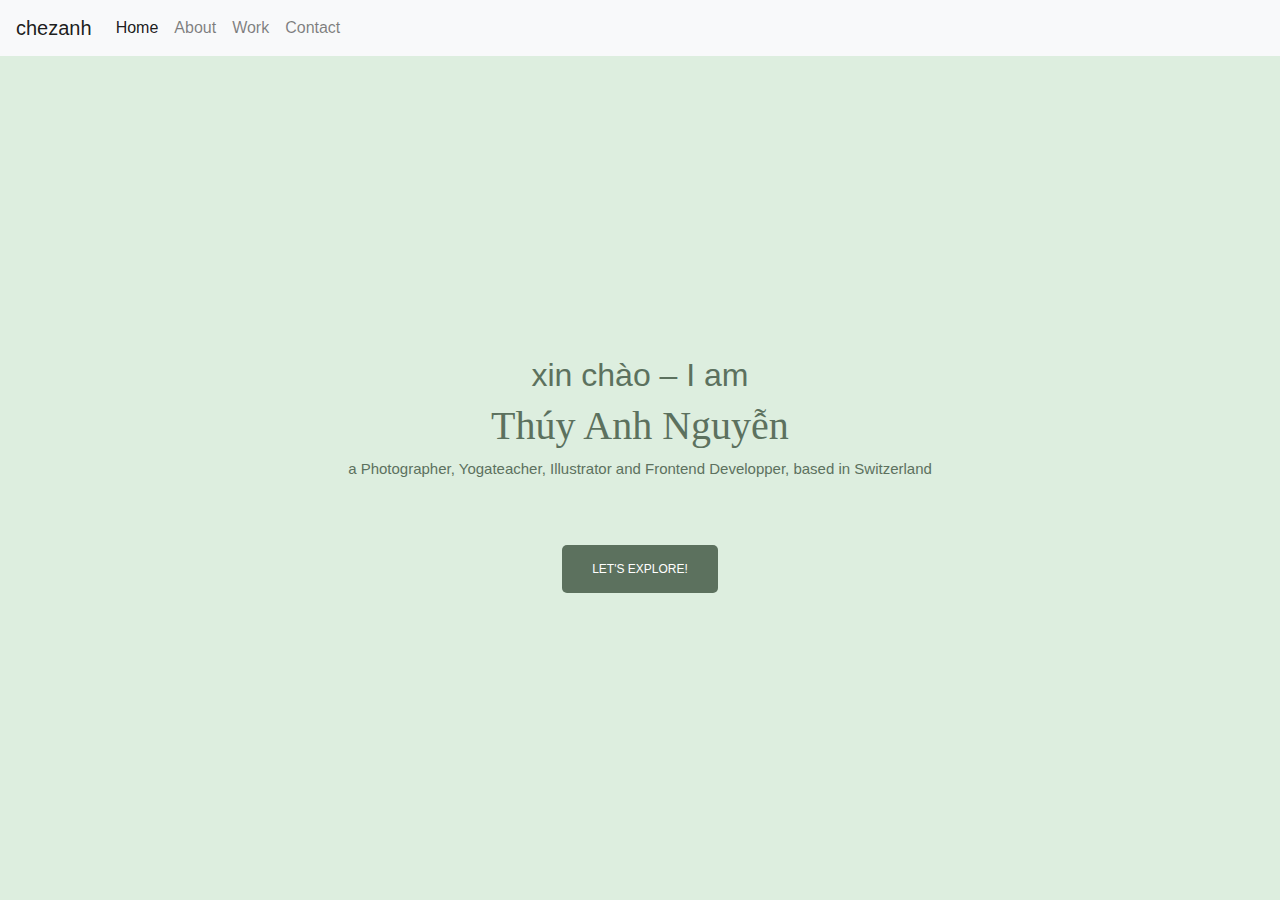
<file: index.html>
<!DOCTYPE html>
<html lang="en">
  <head>
    <meta charset="UTF-8" />
    <meta name="viewport" content="width=device-width, initial-scale=1.0" />
    <link href="src/portfolio.css" rel="stylesheet" type="text/css" />
    <title>Portfolio of chezanh</title>
    <link
      rel="stylesheet"
      href="https://cdn.jsdelivr.net/npm/bootstrap@4.3.1/dist/css/bootstrap.min.css"
      integrity="sha384-ggOyR0iXCbMQv3Xipma34MD+dH/1fQ784/j6cY/iJTQUOhcWr7x9JvoRxT2MZw1T"
      crossorigin="anonymous"
    />
    <script
      src="https://code.jquery.com/jquery-3.3.1.slim.min.js"
      integrity="sha384-q8i/X+965DzO0rT7abK41JStQIAqVgRVzpbzo5smXKp4YfRvH+8abtTE1Pi6jizo"
      crossorigin="anonymous"
    ></script>
    <script
      src="https://cdn.jsdelivr.net/npm/popper.js@1.14.7/dist/umd/popper.min.js"
      integrity="sha384-UO2eT0CpHqdSJQ6hJty5KVphtPhzWj9WO1clHTMGa3JDZwrnQq4sF86dIHNDz0W1"
      crossorigin="anonymous"
    ></script>
    <script
      src="https://cdn.jsdelivr.net/npm/bootstrap@4.3.1/dist/js/bootstrap.min.js"
      integrity="sha384-JjSmVgyd0p3pXB1rRibZUAYoIIy6OrQ6VrjIEaFf/nJGzIxFDsf4x0xIM+B07jRM"
      crossorigin="anonymous"
          <script src="script.js"></script>
    </script>
  </head>
  <body class="indexseite">
    <nav class="navbar navbar-expand-lg navbar-light bg-light">
      <a class="navbar-brand" href="#">chezanh</a>
      <button
        class="navbar-toggler"
        type="button"
        data-toggle="collapse"
        data-target="#navbarSupportedContent"
        aria-controls="navbarSupportedContent"
        aria-expanded="false"
        aria-label="Toggle navigation">
        <span class="navbar-toggler-icon"></span>
      </button>
      
      <div class="collapse navbar-collapse" id="navbarSupportedContent">
        <ul class="navbar-nav mr-auto">
          <li class="nav-item active">
            <a class="nav-link" href="#">Home <span class="sr-only">(current)</span></a>
          </li>
          <li class="nav-item">
            <a class="nav-link" href="about.html">About</a>
          </li>
          <li class="nav-item">
            <a class="nav-link" href="work.html">Work</a>
          </li>
                <li class="nav-item">
            <a class="nav-link" href="contact.html">Contact</a>
          </li>
      </div>
    </nav>
    <div class="container">
      <h2>xin chào – I am</h2>
      <h1>Thúy Anh Nguyễn</h1>
      <p class="intro">a Photographer, Yogateacher, Illustrator and Frontend Developper, based in Switzerland</p>
      <br>
      <br>
      <div class="button-container">
<a href="about.html">
    <button>
Let's explore!
    </button></a>
      </div>

  </body>
</html>
</file>
<file: src/portfolio.css>
:root {
  --primarily-color: #5c715e;
  --secondary-color: #ddeedf;
  --primary-font: Didot;
  --secondary-front: Helvetica, sans-serif;
}

.indexseite {
  background-color: #ddeedf;
}

.container {
  padding-top: 300px;
  padding-right: 50px;
  padding-left: 50px;
}

h1 {
  text-align: center;
  font-family: Didot;
  font-weight: 500;
  font-size: 120px;
  color: var(--primarily-color);
}

h2 {
  text-align: center;
  font-family: Helvetica, sans-serif;
  font-size: 50px;
  color: var(--primarily-color);
}

.intro {
  display: block;
  text-align: center;
  font-family: Helvetica, sans-serif;
  font-size: 15px;
  color: var(--primarily-color);
}

button {
  justify-content: center;
}

.button-container {
  display: flex;
  justify-content: center;
  align-items: center;
  padding: none;
}

.button-container button {
  text-decoration: none;
  color: white;
  background-color: #5c715e;
  font-size: 12px;
  text-transform: uppercase;
  border-radius: 5px;
  border: none;
  padding: 15px 30px;
  font-family: var(--secondary-front);
  cursor: grab;
  transition: background-color 0.5s ease, opacity 0.5s ease;
}

button:hover {
  background-color: #b6cdbd;
  opacity: 0.5;
  color: var(--primariy-color);
}

.container {
  justify-content: center;
  margin: auto;
  max-width: 100%;
}
</file>
